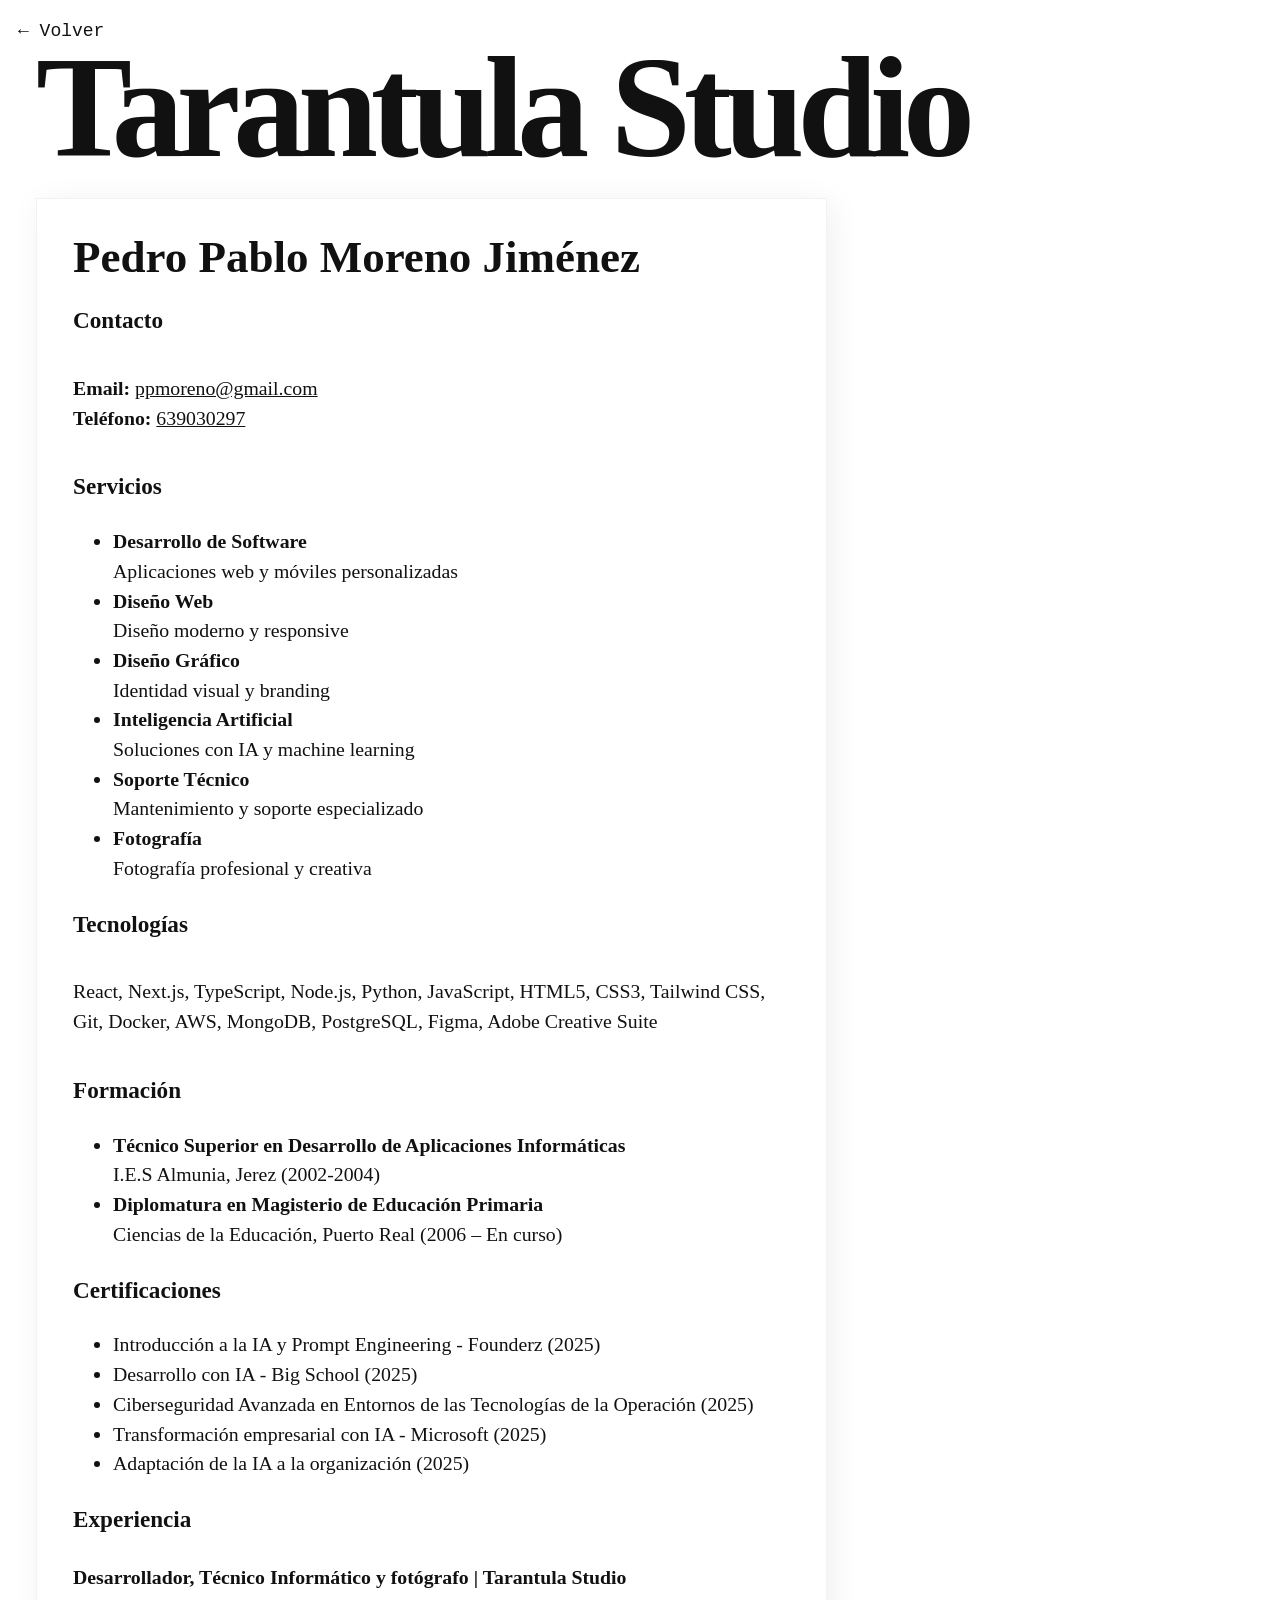
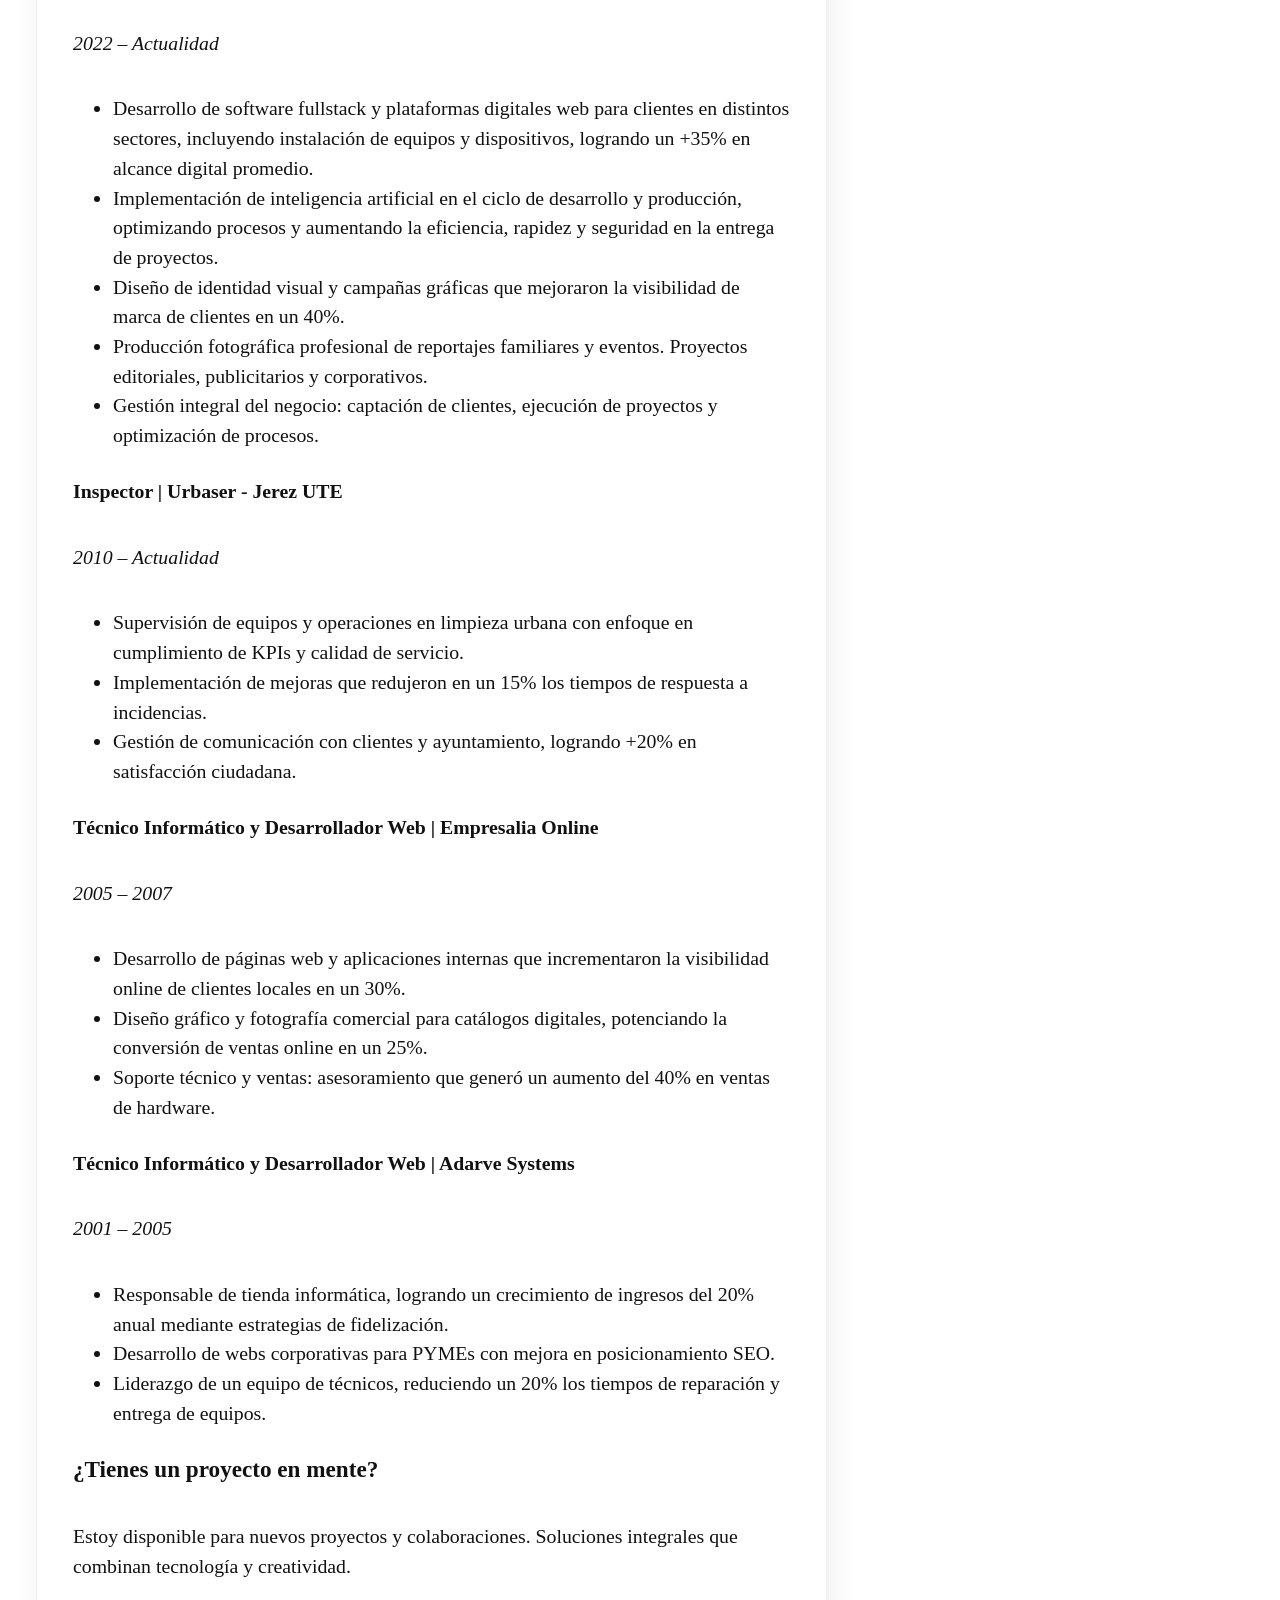
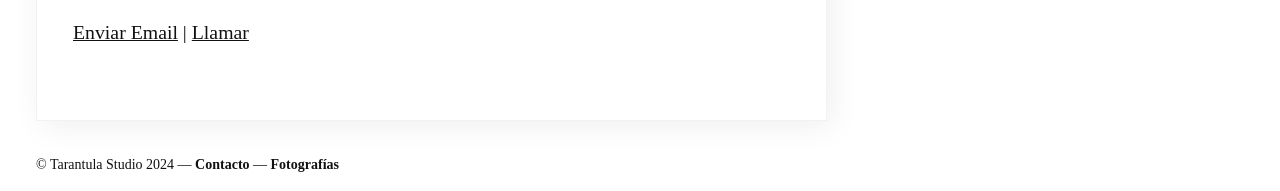
<file: conecta.html>
<!DOCTYPE html>
<html class="subpage" lang="es">
<head>
  <meta charset='utf-8'>
  <title>Conecta — Tarantula Studio</title>
  <meta name='viewport' content='width=device-width, initial-scale=1'>

  <meta name="msapplication-TileColor" content="#603cba">
  <meta name="theme-color" content="#ffffff">
  <meta name="author" content="Tarantula Studio">
  <meta property="og:title" content="Conecta — Tarantula Studio" />
  <link rel='stylesheet' type='text/css' media='screen' href="main.css">
  <link rel='stylesheet' type='text/css' media='screen' href="article.css">
  <!-- Script de fondo desactivado temporalmente -->
  <!-- <script src="index.js" async defer type="module"></script> -->
</head>
<body>

  <header><h1>Tarantula Studio</h1></header>
  <main><a class="back-link" href="./">&larr; Volver</a>
    <section class="article">
      <h2 class="article__title">Pedro Pablo Moreno Jiménez</h2>
      
      <h3>Contacto</h3>
      <p>
        <strong>Email:</strong> <a href="mailto:ppmoreno@gmail.com">ppmoreno@gmail.com</a><br>
        <strong>Teléfono:</strong> <a href="tel:639030297">639030297</a>
      </p>

      <h3>Servicios</h3>
      <ul>
        <li><strong>Desarrollo de Software</strong><br>
        Aplicaciones web y móviles personalizadas</li>
        <li><strong>Diseño Web</strong><br>
        Diseño moderno y responsive</li>
        <li><strong>Diseño Gráfico</strong><br>
        Identidad visual y branding</li>
        <li><strong>Inteligencia Artificial</strong><br>
        Soluciones con IA y machine learning</li>
        <li><strong>Soporte Técnico</strong><br>
        Mantenimiento y soporte especializado</li>
        <li><strong>Fotografía</strong><br>
        Fotografía profesional y creativa</li>
      </ul>

      <h3>Tecnologías</h3>
      <p>
        React, Next.js, TypeScript, Node.js, Python, JavaScript, HTML5, CSS3, Tailwind CSS, Git, Docker, AWS, MongoDB, PostgreSQL, Figma, Adobe Creative Suite
      </p>

      <h3>Formación</h3>
      <ul>
        <li><strong>Técnico Superior en Desarrollo de Aplicaciones Informáticas</strong><br>
        I.E.S Almunia, Jerez (2002-2004)</li>
        <li><strong>Diplomatura en Magisterio de Educación Primaria</strong><br>
        Ciencias de la Educación, Puerto Real (2006 – En curso)</li>
      </ul>

      <h3>Certificaciones</h3>
      <ul>
        <li>Introducción a la IA y Prompt Engineering - Founderz (2025)</li>
        <li>Desarrollo con IA - Big School (2025)</li>
        <li>Ciberseguridad Avanzada en Entornos de las Tecnologías de la Operación (2025)</li>
        <li>Transformación empresarial con IA - Microsoft (2025)</li>
        <li>Adaptación de la IA a la organización (2025)</li>
      </ul>

      <h3>Experiencia</h3>
      
      <h4>Desarrollador, Técnico Informático y fotógrafo | Tarantula Studio</h4>
      <p><em>2022 – Actualidad</em></p>
      <ul>
        <li>Desarrollo de software fullstack y plataformas digitales web para clientes en distintos sectores, incluyendo instalación de equipos y dispositivos, logrando un +35% en alcance digital promedio.</li>
        <li>Implementación de inteligencia artificial en el ciclo de desarrollo y producción, optimizando procesos y aumentando la eficiencia, rapidez y seguridad en la entrega de proyectos.</li>
        <li>Diseño de identidad visual y campañas gráficas que mejoraron la visibilidad de marca de clientes en un 40%.</li>
        <li>Producción fotográfica profesional de reportajes familiares y eventos. Proyectos editoriales, publicitarios y corporativos.</li>
        <li>Gestión integral del negocio: captación de clientes, ejecución de proyectos y optimización de procesos.</li>
      </ul>

      <h4>Inspector | Urbaser - Jerez UTE</h4>
      <p><em>2010 – Actualidad</em></p>
      <ul>
        <li>Supervisión de equipos y operaciones en limpieza urbana con enfoque en cumplimiento de KPIs y calidad de servicio.</li>
        <li>Implementación de mejoras que redujeron en un 15% los tiempos de respuesta a incidencias.</li>
        <li>Gestión de comunicación con clientes y ayuntamiento, logrando +20% en satisfacción ciudadana.</li>
      </ul>

      <h4>Técnico Informático y Desarrollador Web | Empresalia Online</h4>
      <p><em>2005 – 2007</em></p>
      <ul>
        <li>Desarrollo de páginas web y aplicaciones internas que incrementaron la visibilidad online de clientes locales en un 30%.</li>
        <li>Diseño gráfico y fotografía comercial para catálogos digitales, potenciando la conversión de ventas online en un 25%.</li>
        <li>Soporte técnico y ventas: asesoramiento que generó un aumento del 40% en ventas de hardware.</li>
      </ul>

      <h4>Técnico Informático y Desarrollador Web | Adarve Systems</h4>
      <p><em>2001 – 2005</em></p>
      <ul>
        <li>Responsable de tienda informática, logrando un crecimiento de ingresos del 20% anual mediante estrategias de fidelización.</li>
        <li>Desarrollo de webs corporativas para PYMEs con mejora en posicionamiento SEO.</li>
        <li>Liderazgo de un equipo de técnicos, reduciendo un 20% los tiempos de reparación y entrega de equipos.</li>
      </ul>

      <h3>¿Tienes un proyecto en mente?</h3>
      <p>
        Estoy disponible para nuevos proyectos y colaboraciones. Soluciones integrales que combinan tecnología y creatividad.
      </p>
      <p>
        <a href="mailto:ppmoreno@gmail.com">Enviar Email</a> | 
        <a href="tel:639030297">Llamar</a>
      </p>
    </section>
  </main>
  <footer>
    &copy; Tarantula Studio 2024 &mdash; <a href="mailto:contacto@tarantulastudio.com">Contacto</a> &mdash; <a href="https://pedromoreno.mypixieset.com/portfolio/">Fotografías</a>
  </footer>
</body>
</html>
</file>
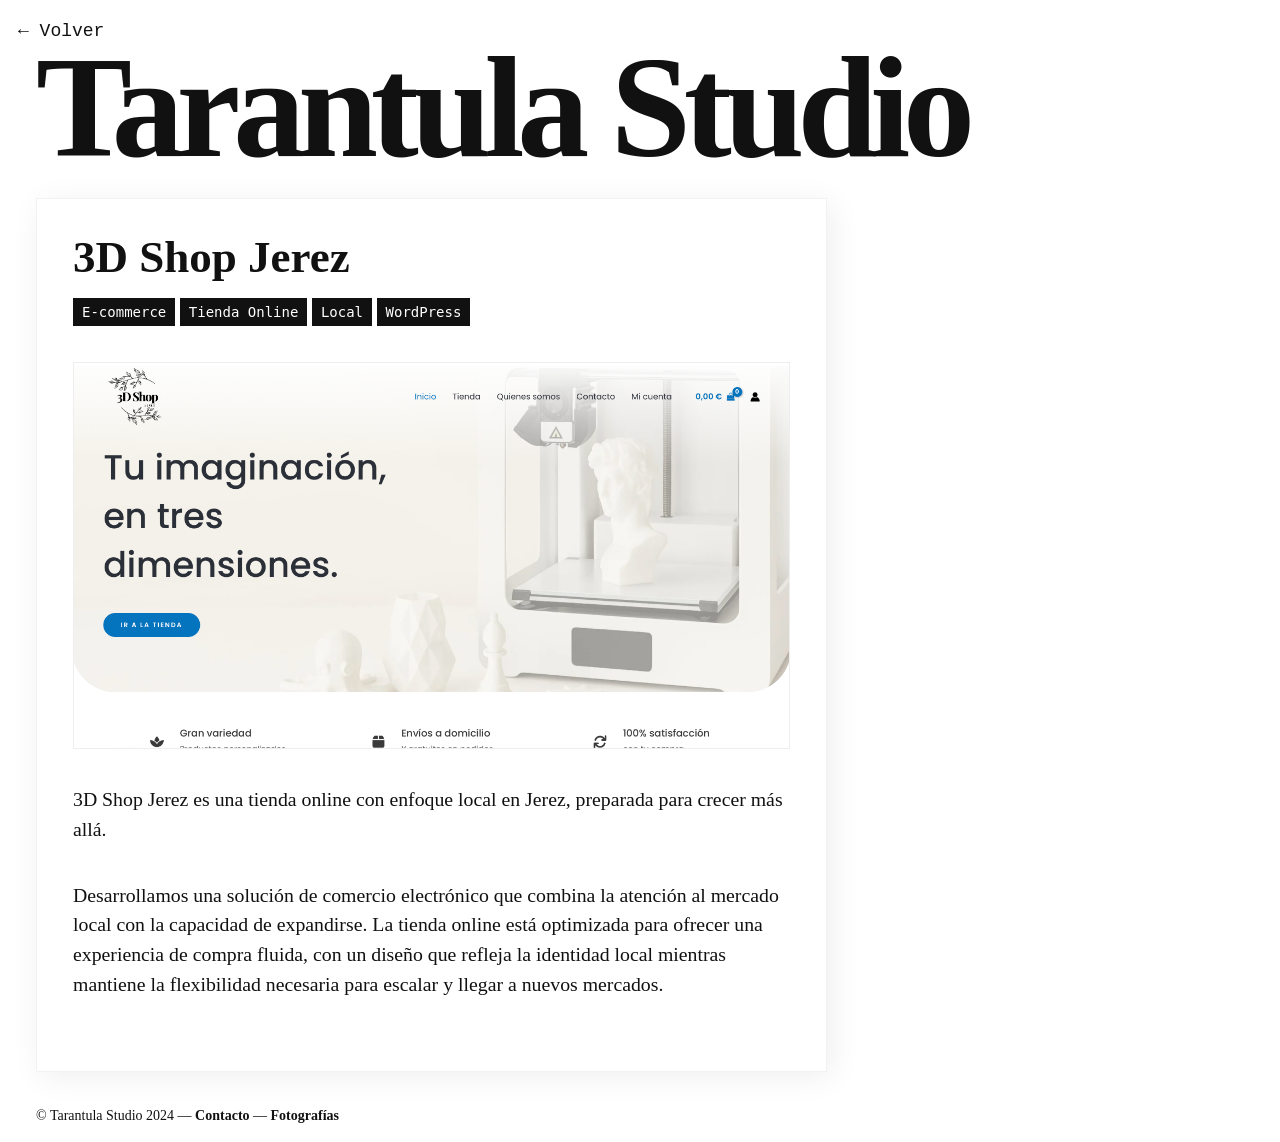
<file: projects/3d-shop-jerez.html>
<!DOCTYPE html>
<html class="subpage" lang="es">
<head>
  <meta charset='utf-8'>
  <title>3D Shop Jerez — Tarantula Studio</title>
  <meta name='viewport' content='width=device-width, initial-scale=1'>

  <meta name="msapplication-TileColor" content="#603cba">
  <meta name="theme-color" content="#ffffff">
  <meta name="author" content="Tarantula Studio">
  <meta property="og:title" content="3D Shop Jerez — Tarantula Studio" />
  <link rel='stylesheet' type='text/css' media='screen' href="../main.css">
  <link rel='stylesheet' type='text/css' media='screen' href="../article.css">
  <!-- Script de fondo desactivado temporalmente -->
  <!-- <script src="../index.js" async defer type="module"></script> -->
</head>
<body>

  <header><h1>Tarantula Studio</h1></header>
  <main><a class="back-link" href="../">&larr; Volver</a>
    <section class="article">
      <h2 class="article__title">3D Shop Jerez</h2>
      <ul class="work__tags">
        <li class="work__tag">E-commerce</li>
        <li class="work__tag">Tienda Online</li>
        <li class="work__tag">Local</li>
        <li class="work__tag">WordPress</li>
      </ul>
      <img class="article__image" src="../assets/img/3dshopjerez.png" alt="3D Shop Jerez - Tienda online con enfoque local">
      <p>
        3D Shop Jerez es una tienda online con enfoque local en Jerez, preparada para crecer más allá.
      </p>
      <p>
        Desarrollamos una solución de comercio electrónico que combina la atención al mercado local 
        con la capacidad de expandirse. La tienda online está optimizada para ofrecer una experiencia 
        de compra fluida, con un diseño que refleja la identidad local mientras mantiene la flexibilidad 
        necesaria para escalar y llegar a nuevos mercados.
      </p>
    </section>
  </main>
  <footer>
    &copy; Tarantula Studio 2024 &mdash; <a href="mailto:contacto@tarantulastudio.com">Contacto</a> &mdash; <a href="https://pedromoreno.mypixieset.com/portfolio/">Fotografías</a>
  </footer>
</body>
</html>
</file>
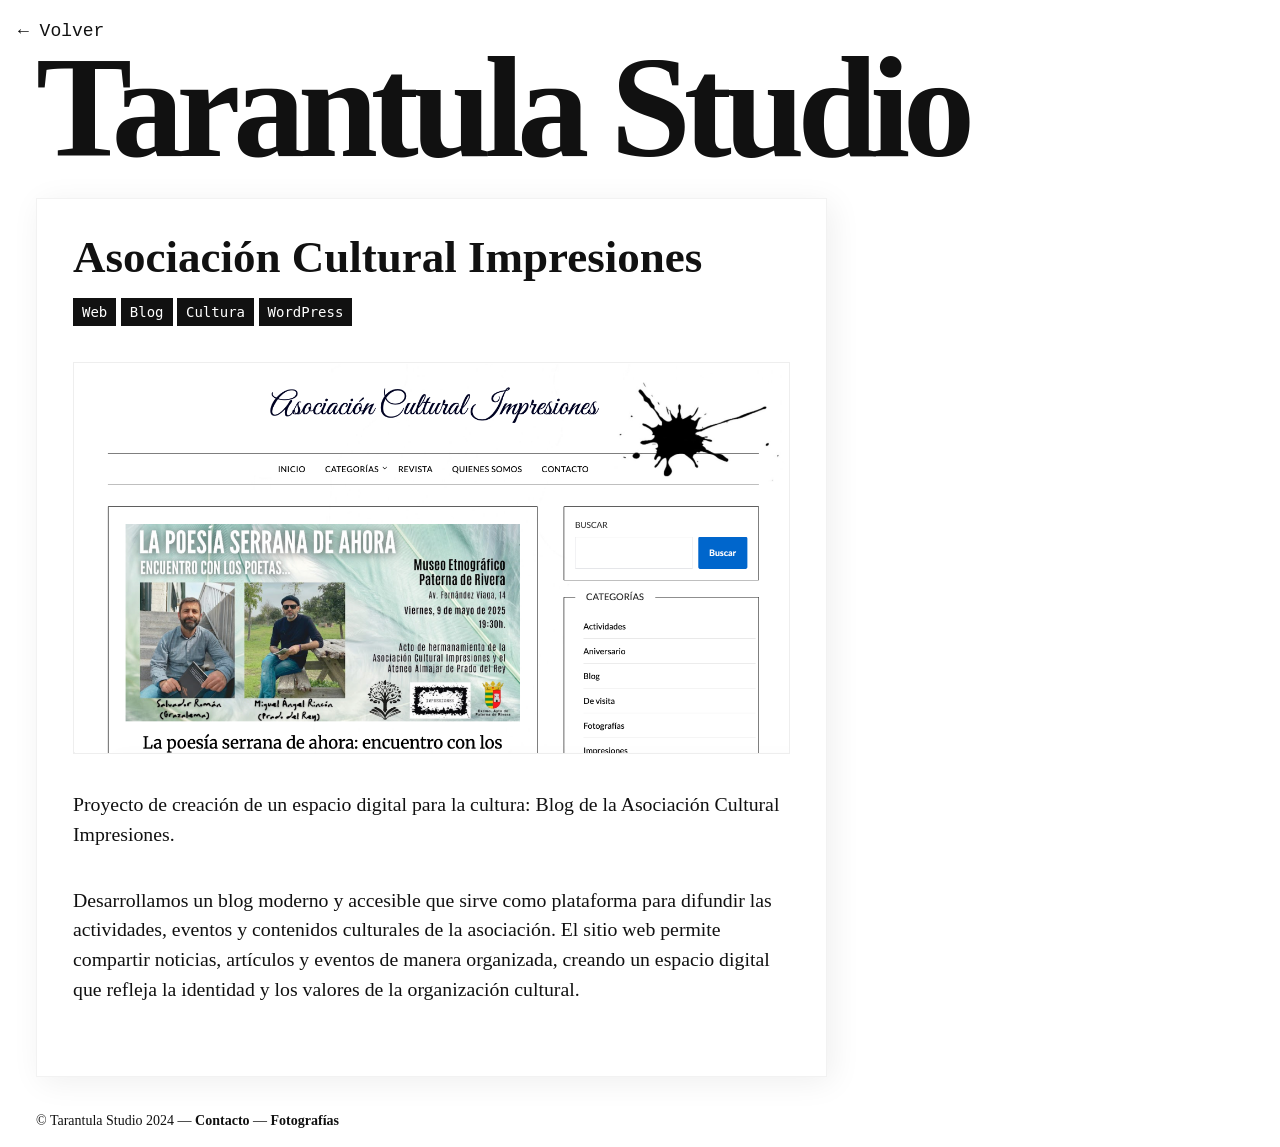
<file: projects/impresiones.html>
<!DOCTYPE html>
<html class="subpage" lang="es">
<head>
  <meta charset='utf-8'>
  <title>Asociación Cultural Impresiones — Tarantula Studio</title>
  <meta name='viewport' content='width=device-width, initial-scale=1'>

  <meta name="msapplication-TileColor" content="#603cba">
  <meta name="theme-color" content="#ffffff">
  <meta name="author" content="Tarantula Studio">
  <meta property="og:title" content="Asociación Cultural Impresiones — Tarantula Studio" />
  <link rel='stylesheet' type='text/css' media='screen' href="../main.css">
  <link rel='stylesheet' type='text/css' media='screen' href="../article.css">
  <!-- Script de fondo desactivado temporalmente -->
  <!-- <script src="../index.js" async defer type="module"></script> -->
</head>
<body>

  <header><h1>Tarantula Studio</h1></header>
  <main><a class="back-link" href="../">&larr; Volver</a>
    <section class="article">
      <h2 class="article__title">Asociación Cultural Impresiones</h2>
      <ul class="work__tags">
        <li class="work__tag">Web</li>
        <li class="work__tag">Blog</li>
        <li class="work__tag">Cultura</li>
        <li class="work__tag">WordPress</li>
      </ul>
      <img class="article__image" src="../assets/img/impresiones.png" alt="Asociación Cultural Impresiones - Blog digital para la cultura">
      <p>
        Proyecto de creación de un espacio digital para la cultura: Blog de la Asociación Cultural Impresiones.
      </p>
      <p>
        Desarrollamos un blog moderno y accesible que sirve como plataforma para difundir las actividades, 
        eventos y contenidos culturales de la asociación. El sitio web permite compartir noticias, 
        artículos y eventos de manera organizada, creando un espacio digital que refleja la identidad 
        y los valores de la organización cultural.
      </p>
    </section>
  </main>
  <footer>
    &copy; Tarantula Studio 2024 &mdash; <a href="mailto:contacto@tarantulastudio.com">Contacto</a> &mdash; <a href="https://pedromoreno.mypixieset.com/portfolio/">Fotografías</a>
  </footer>
</body>
</html>
</file>
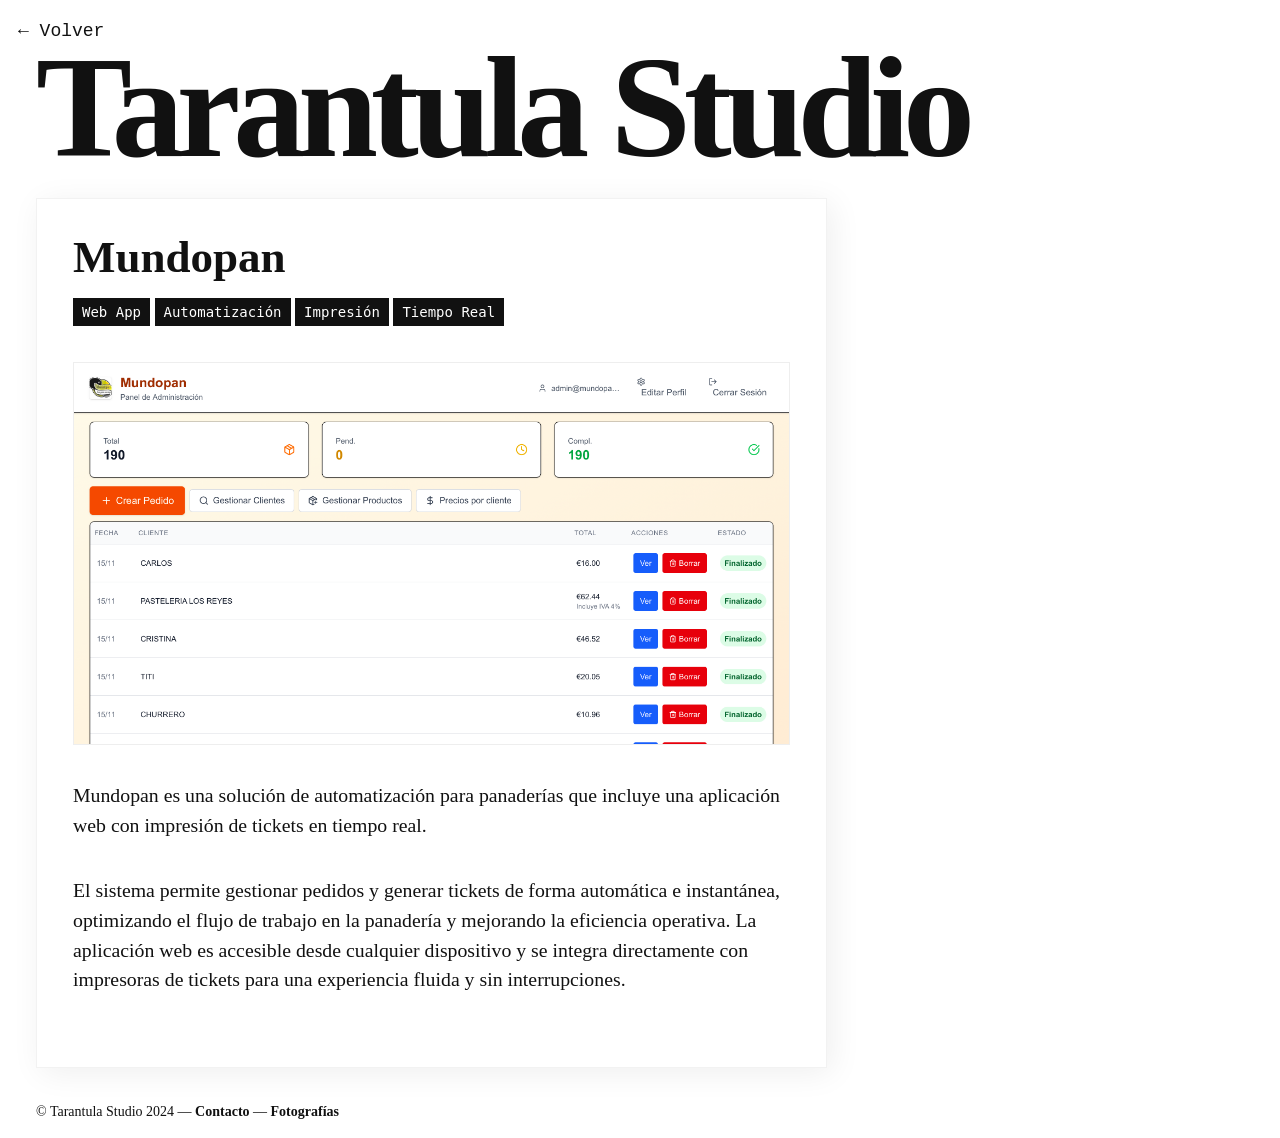
<file: projects/mundopan.html>
<!DOCTYPE html>
<html class="subpage" lang="es">
<head>
  <meta charset='utf-8'>
  <title>Mundopan — Tarantula Studio</title>
  <meta name='viewport' content='width=device-width, initial-scale=1'>

  <meta name="msapplication-TileColor" content="#603cba">
  <meta name="theme-color" content="#ffffff">
  <meta name="author" content="Tarantula Studio">
  <meta property="og:title" content="Mundopan — Tarantula Studio" />
  <link rel='stylesheet' type='text/css' media='screen' href="../main.css">
  <link rel='stylesheet' type='text/css' media='screen' href="../article.css">
  <!-- Script de fondo desactivado temporalmente -->
  <!-- <script src="../index.js" async defer type="module"></script> -->
</head>
<body>

  <header><h1>Tarantula Studio</h1></header>
  <main><a class="back-link" href="../">&larr; Volver</a>
    <section class="article">
      <h2 class="article__title">Mundopan</h2>
      <ul class="work__tags">
        <li class="work__tag">Web App</li>
        <li class="work__tag">Automatización</li>
        <li class="work__tag">Impresión</li>
        <li class="work__tag">Tiempo Real</li>
      </ul>
      <img class="article__image" src="../assets/img/mundopan.png" alt="Mundopan - App web con impresión de tickets en tiempo real">
      <p>
        Mundopan es una solución de automatización para panaderías que incluye una aplicación web con 
        impresión de tickets en tiempo real.
      </p>
      <p>
        El sistema permite gestionar pedidos y generar tickets de forma automática e instantánea, 
        optimizando el flujo de trabajo en la panadería y mejorando la eficiencia operativa. 
        La aplicación web es accesible desde cualquier dispositivo y se integra directamente con 
        impresoras de tickets para una experiencia fluida y sin interrupciones.
      </p>
    </section>
  </main>
  <footer>
    &copy; Tarantula Studio 2024 &mdash; <a href="mailto:contacto@tarantulastudio.com">Contacto</a> &mdash; <a href="https://pedromoreno.mypixieset.com/portfolio/">Fotografías</a>
  </footer>
</body>
</html>
</file>
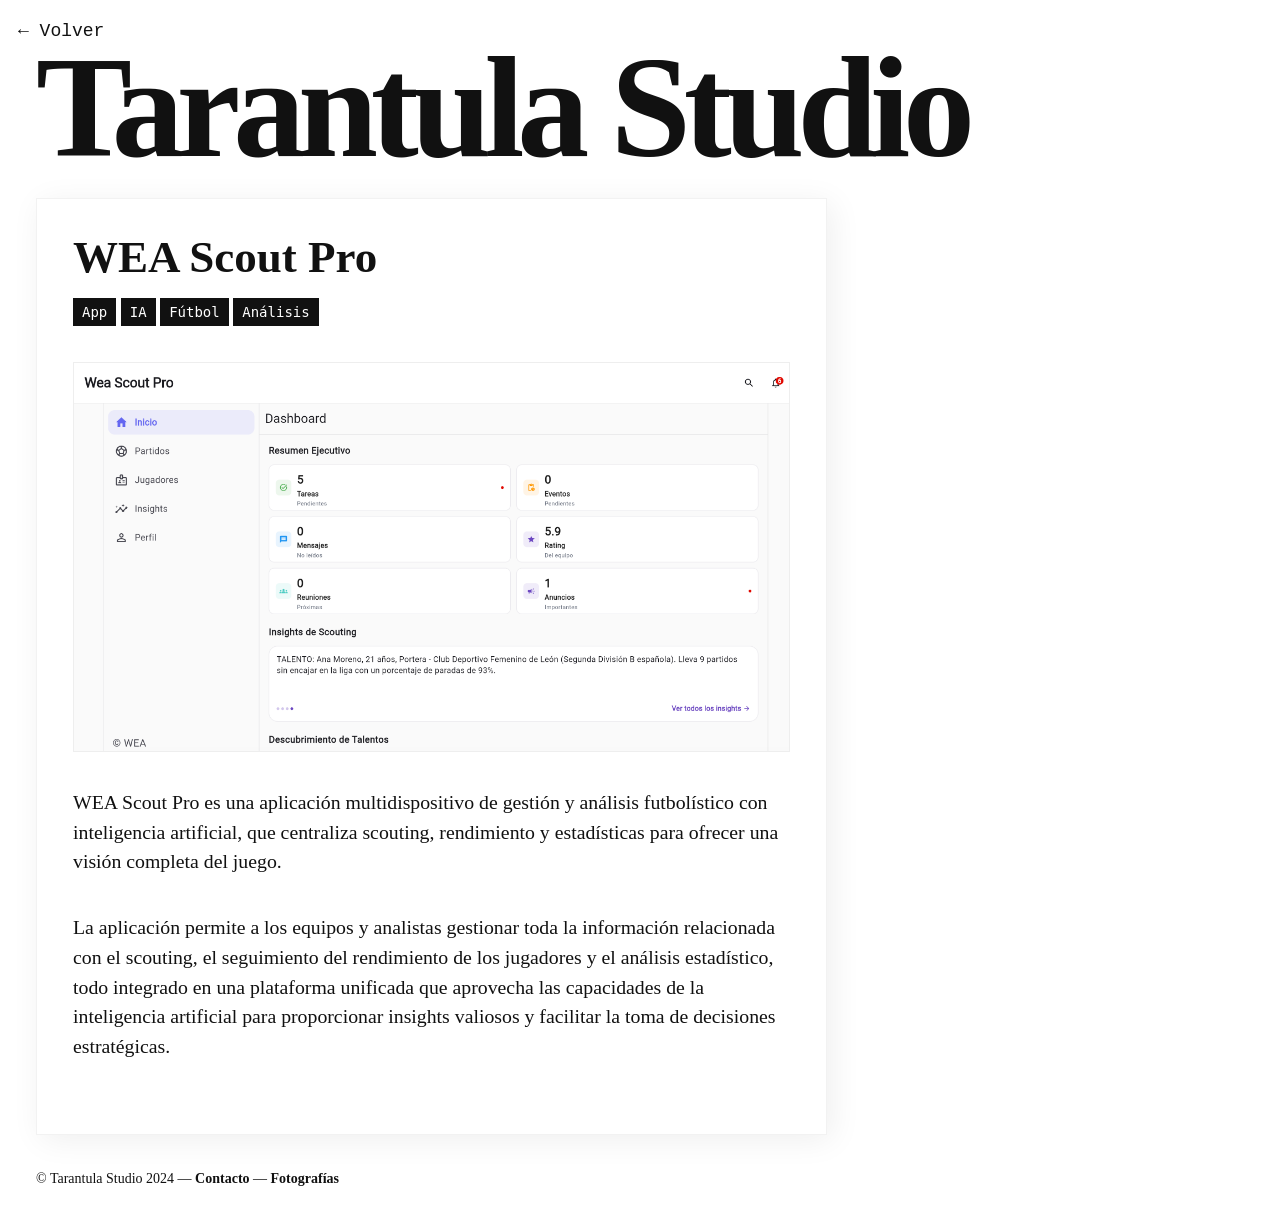
<file: projects/wea-scout-pro.html>
<!DOCTYPE html>
<html class="subpage" lang="es">
<head>
  <meta charset='utf-8'>
  <title>WEA Scout Pro — Tarantula Studio</title>
  <meta name='viewport' content='width=device-width, initial-scale=1'>

  <meta name="msapplication-TileColor" content="#603cba">
  <meta name="theme-color" content="#ffffff">
  <meta name="author" content="Tarantula Studio">
  <meta property="og:title" content="WEA Scout Pro — Tarantula Studio" />
  <link rel='stylesheet' type='text/css' media='screen' href="../main.css">
  <link rel='stylesheet' type='text/css' media='screen' href="../article.css">
  <!-- Script de fondo desactivado temporalmente -->
  <!-- <script src="../index.js" async defer type="module"></script> -->
</head>
<body>

  <header><h1>Tarantula Studio</h1></header>
  <main><a class="back-link" href="../">&larr; Volver</a>
    <section class="article">
      <h2 class="article__title">WEA Scout Pro</h2>
      <ul class="work__tags">
        <li class="work__tag">App</li>
        <li class="work__tag">IA</li>
        <li class="work__tag">Fútbol</li>
        <li class="work__tag">Análisis</li>
      </ul>
      <img class="article__image" src="../assets/img/weascoutpro.png" alt="WEA Scout Pro - Aplicación de gestión y análisis futbolístico">
      <p>
        WEA Scout Pro es una aplicación multidispositivo de gestión y análisis futbolístico con inteligencia artificial, 
        que centraliza scouting, rendimiento y estadísticas para ofrecer una visión completa del juego.
      </p>
      <p>
        La aplicación permite a los equipos y analistas gestionar toda la información relacionada con el scouting, 
        el seguimiento del rendimiento de los jugadores y el análisis estadístico, todo integrado en una plataforma 
        unificada que aprovecha las capacidades de la inteligencia artificial para proporcionar insights valiosos 
        y facilitar la toma de decisiones estratégicas.
      </p>
    </section>
  </main>
  <footer>
    &copy; Tarantula Studio 2024 &mdash; <a href="mailto:contacto@tarantulastudio.com">Contacto</a> &mdash; <a href="https://pedromoreno.mypixieset.com/portfolio/">Fotografías</a>
  </footer>
</body>
</html>
</file>
<file: main.css>
@keyframes fade-in {
  from {
    opacity: 0;
  }

  to {
    opacity: 1;
  }
}

@keyframes slide-in {
  from {
    translate: 0 -100%;
  }

  to {
    translate: 0 0%;
  }
}

* {
  box-sizing: border-box;
}

*::selection {
  background-color: lightsalmon;
  color: black;
}

html {
  color: #111;
  font-family: Charter, 'Bitstream Charter', 'Sitka Text', Cambria, P052, serif;
  font-size: 16px;
  padding: 0;
}

@media screen and (min-width: 768px) {
  html {
    font-size: 18px;
  }
}

body {
  padding: 1rem;
  margin: 0 auto;
  position: relative;
}

body::after {
  content: "";
  display: block;
  position: absolute;
  bottom: 0;
  left: 0;
  width: 100vw;
  height: 100%;
  background-image: linear-gradient(180deg, transparent 0%, white 100%);
  z-index: 0;
}

@media screen and (min-width: 768px) {
  body {
    padding-left: 2rem;
    padding-top: 1rem;
  }

  body::after {
    content: none;
  }
}

header h1 {
  mix-blend-mode: color-burn;
  font-size: 8rem;
  letter-spacing: -0.1ch;
  margin: 1rem 0 2rem;
}

.first-load header h1 {
  animation: fade-in 1s 1s linear both;
}

@media screen and (min-width: 768px) {
  header h1 {
    text-align: left;
    font-size: 5rem;
    margin: 1rem 0 1rem;
  }
}

@media screen and (min-width: 1100px) {
  header {
    top: calc(100vh - 16rem - 1rem);
  }

  header h1 {
    font-size: 8rem;
  }
}

@media screen and (min-width: 1400px) {
  header {
    top: calc(100vh - 20rem - 1rem);
  }

  header h1 {
    font-size: 10rem;
  }
}

main {
  margin-top: 1rem;
  display: grid;
  gap: 1rem;
  line-height: 1.5;
  z-index: 1;
  position: relative;
}

.first-load main {
  animation: fade-in 1s 1.2s linear both;
}

p, ul {
  hyphens: auto;
}

section {
  background: #ffffffa0;
  border: solid 1px rgba(0,0,0,0.05);
  box-shadow: 5px 5px 30px #0001;
}

.intro :first-child {
  margin: 0;
}

.intro :last-child {
  margin: auto 0 0;
}

.intro {
  padding: 1rem;
  line-height: 1.5;
  display: flex;
  flex-direction: column;
}

.intro ul {
  padding-left: 0;
  list-style-position: inside;
}

@media screen and (min-width: 768px) {
  main {
    animation-delay: 0s;
    margin-top: 0;
    grid-template-columns: repeat(2, 1fr);
  }

  .intro {
    padding: 2rem;
    grid-column: span 2;
  }
}

@media screen and (min-width: 1000px) {
  main {
    grid-template-columns: repeat(4, 1fr);
  }
}

#bg {
  background: white;
  height: 100vh;
  left: 0;
  position: fixed;
  top: 0;
  width: 100vw;
  z-index: -1;
}

h1, h2 {
  line-height: 1;
}

h1 {
  margin: 0;
}

#logo {
  display: block;
}

@media screen and (min-width: 768px) {
  #logo {
    min-width: 500px;
  }
}

.subtitle {
  font-size: 1.5rem;
  line-height: 1;
  letter-spacing: 1px;
  margin: 0.5rem 0 0;
  opacity: 0.8;
  text-align: center;
}

@media screen and (min-width: 768px) {
  .subtitle {
    text-align: left;
  }
}

.links {
  list-style-type: none;
  display: flex;
  gap: 0.5rem;
  margin: 1.5rem 0 0;
  padding: 0;
  justify-content: center;
  flex-wrap: wrap;
}

@media screen and (min-width: 768px) {
  .links {
    justify-content: start;
  }
}

.links__item, .work__tag {
  background: #111;
  color: white;
  line-height: 2;
  padding: 0 0.5rem;
  white-space: nowrap;
  font-family: ui-monospace, 'Cascadia Code', 'Source Code Pro', Menlo, Consolas, 'DejaVu Sans Mono', monospace;
}

.links__item:hover {
  background: #444;
}

a, a:visited {
  color: inherit;
  text-decoration: none;
}

.services li + li {
  margin-top: 0.1rem;
}

section, .subpage header {
  transition: box-shadow 500ms, background-color 500ms, border-color 500ms;
}

section:hover {
  background: #ffffffdd;
  box-shadow: 5px 5px 30px #fff3;
  border-color: rgba(0,0,0,0.15);
}

.work__image, .article__image {
  display: block;
  width: 100%;
}

.work__image {
  object-fit: cover;
  aspect-ratio: 5 / 3;
}

.work__info {
  padding: 1rem;
}

.work__title {
  margin: 0 0 0.25rem;
}

.work:hover .work__title {
  text-decoration: underline;
}

.work__subtitle {
  margin: 0 0 1rem;
}

.work__tags {
  list-style-type: none;
  display: flex;
  flex-wrap: wrap;
  gap: 0.25rem;
  margin: 0;
  padding: 0;
  font-size: 14px;
}

.testimonial {
  padding: 1rem;
  margin: 0;
}

.testimonial__text {
  font-weight: 500;
  margin: 0;
}

.testimonial__text::before {
  content: '\201C';
}

.testimonial__text::after {
  content: '\201D';
}

.testimonial__source {
  text-align: right;
}

.testimonial__source::before {
  content: '\002014\000020';
}

footer {
  font-size: 14px;
  margin-top: 2rem;
  grid-column: span 2;
  z-index: 1;
  position: relative;
}

footer a {
  font-weight: bold;
}

.back-link {
  display: block;
  position: fixed;
  top: 1rem;
  left: 1rem;
  font-family: monospace;
}

.back-link:hover {
  color: #444;
}
</file>
<file: article.css>
.subpage body {
  padding-top: 2rem;
}

@media screen and (min-width: 768px) {
  .subpage body {
    padding-top: 1rem;
  }
}

.subpage #logo {
  min-width: 300px;
}

.subpage #bg {
  animation: none;
}

@media screen and (min-width: 1000px) {
  .subpage main {
    grid-template-columns: 1fr;
  }
}

.subpage header, .subpage main {
  animation: none;
}

.subpage header h1 {
  font-size: 4rem;
  margin-bottom: 2rem;
}

@media screen and (min-width: 768px) {
  .subpage header h1 {
    font-size: 5rem;
    margin-bottom: 0;
  }
}

@media screen and (min-width: 1100px) {
  .subpage header h1 {
    font-size: 8rem;
  }
}

@media screen and (min-width: 1400px) {
  .subpage header h1 {
    font-size: 10rem;
  }
}

.subpage section {
  background: #ffffffa0;
  max-width: 80ch;
  margin: 1rem 0 0;
}

.article {
  font-size: 1.1rem;
  padding: 1rem;
  grid-column: span 6;
  position: relative;
}

@media screen and (min-width: 768px) {
  .article {
    padding: 2rem;
  }
}

@media screen and (min-width: 1900px) {
  .article {
    font-size: 1.3rem;
  }
}

.article p {
  margin: 2rem 0;
}

.article a {
  font-weight: 500;
  text-decoration: underline;
}

.article img {
  border: solid 1px #0001;
  display: block;
  max-width: 100%;
  margin: 0 auto;
}

.article img + img {
  margin-top: 1.25rem;
}

blockquote {
  border-left: solid .5rem #0001;
  font-size: 0.9em;
  margin-left: 0;
  margin-right: 0;
  padding-left: 1rem;
}

.article__title {
  margin: 0 0 1rem;
  font-size: 2.5rem;
}

img.article__image {
  margin-top: 2rem;
}

.article-links {
  margin: 1rem 0 0;
  padding: 0 0 0 1ch;
  list-style-type: none;
}

.article-links__item {
  display: block;
  text-indent: -1ch;
}

.article-links__item:before {
  content: ' / ';
  opacity: 0.3;
}
</file>
